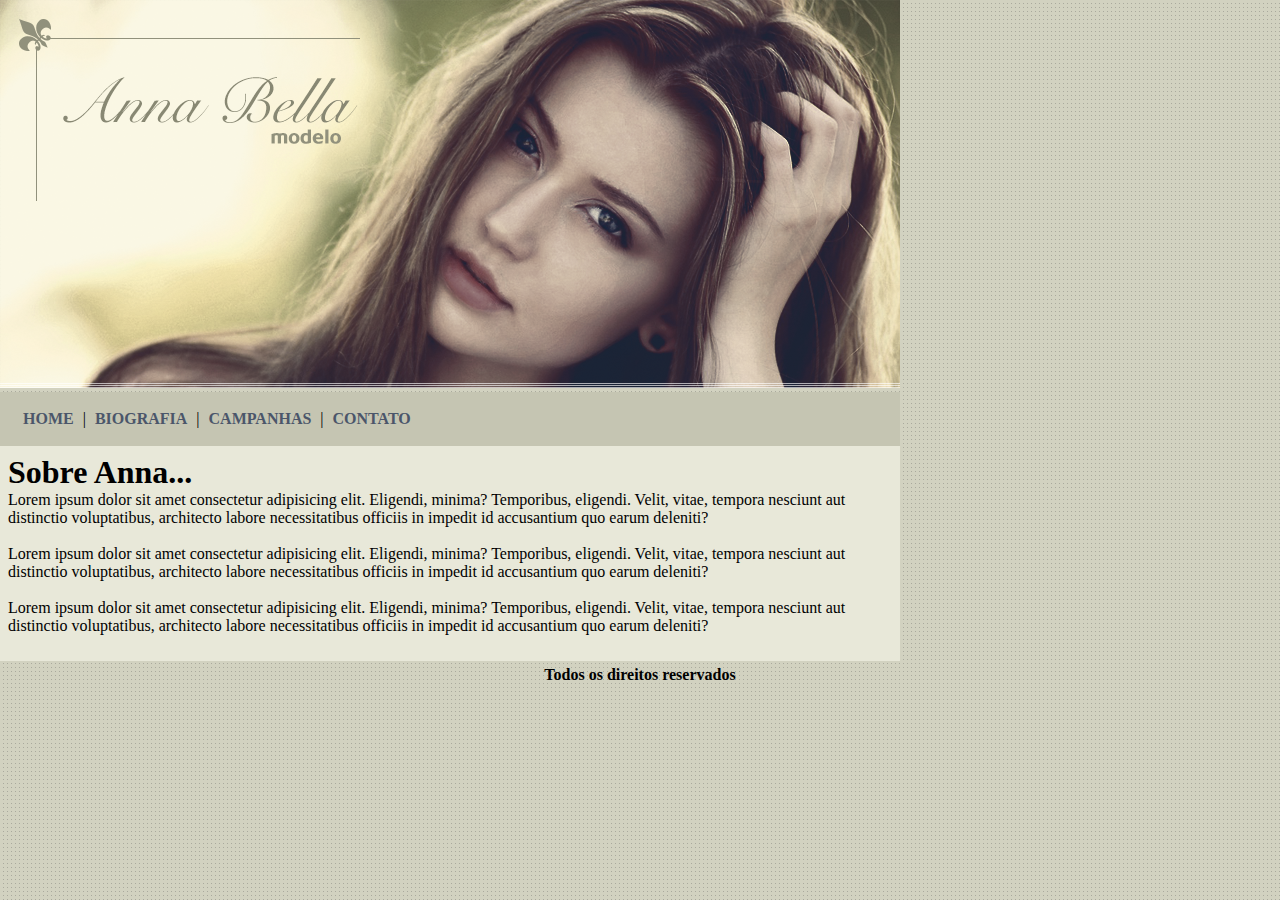
<file: Anna_Bella/Index.html>
<!DOCTYPE html>
<html lang="pt-br">
<head>
    <meta charset="UTF-8">
    <meta name="viewport" content="width=device-width, initial-scale=1.0">
    <title>Anna Bella</title>
    <link rel="stylesheet" href="Estilo.css">
</head>
<body>

    <div id="principal">
        <!-- Capa -->
        <img src="img/capa.png" alt="">
        <!-- Menu -->
        <div id="menu">
        <a href="">HOME</a> |    
        <a href="">BIOGRAFIA</a> |    
        <a href="">CAMPANHAS</a> |    
        <a href="">CONTATO</a>     
        </div>
        <!-- Conteúdo -->
        <div id="conteudo">
        <h1>Sobre Anna...</h1>
        <p>Lorem ipsum dolor sit amet consectetur adipisicing elit. Eligendi, minima? Temporibus, eligendi. Velit, vitae, tempora nesciunt aut distinctio voluptatibus, architecto labore necessitatibus officiis in impedit id accusantium quo earum deleniti?</p><br> 
        <p>Lorem ipsum dolor sit amet consectetur adipisicing elit. Eligendi, minima? Temporibus, eligendi. Velit, vitae, tempora nesciunt aut distinctio voluptatibus, architecto labore necessitatibus officiis in impedit id accusantium quo earum deleniti?</p><br> 
        <p>Lorem ipsum dolor sit amet consectetur adipisicing elit. Eligendi, minima? Temporibus, eligendi. Velit, vitae, tempora nesciunt aut distinctio voluptatibus, architecto labore necessitatibus officiis in impedit id accusantium quo earum deleniti?</p><br> 
        </div>
    </div>
    <div id="rodape">
        <h4>Todos os direitos reservados</h4>
    </div>

    
</body>
</html>
</file>
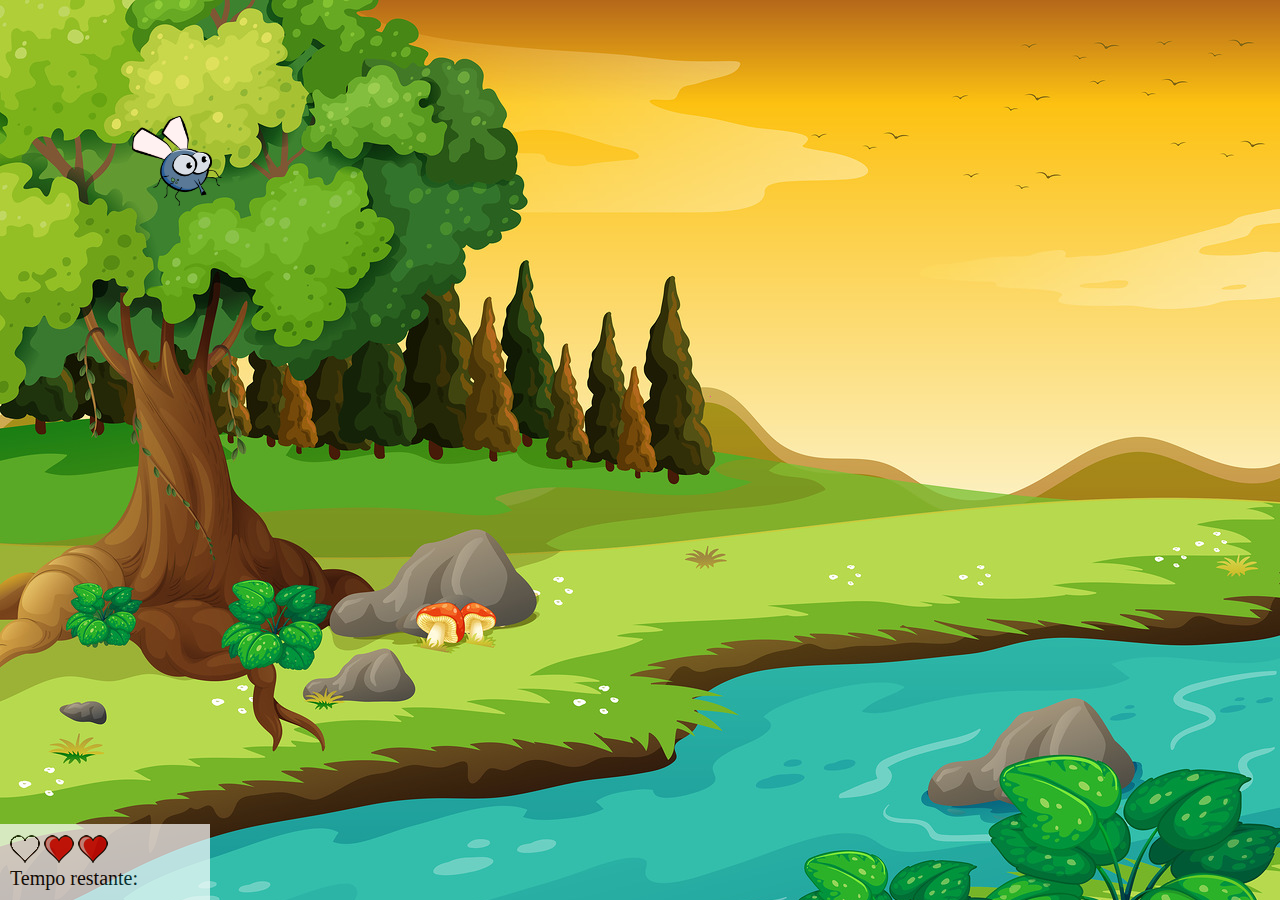
<file: MataMosca/Index.html>
<!DOCTYPE html>
<html lang="pt-br">
<head>
    <meta charset="UTF-8">
    <meta name="viewport" content="width=device-width, initial-scale=1.0">
    <title>Home</title>
    <link rel="stylesheet" href="css/estilo.css">
    <script src="js/game.js"></script>
</head>
<body onresize="ajustePalco()">
    <!-- Painel -->
    <div class="painel">
        <div class="vidas">
            <img id="v1" src="img/coracao_vazio.png">
            <img id="v2" src="img/coracao_cheio.png">
            <img id="v3" src="img/coracao_cheio.png">
            
        </div>
        <div class="cronometro">
            Tempo restante: <span id="cronometro"></span>
        </div>
    </div>



    <!-- Criando elemento dinâmico (a mosca) -->
    <script>
    posicaoRandomica()

    setInterval(function(){
        posicaoRandomica()
    }, 2000)
    </script>
    <!-- Criando cenário -->









    
</body>
</html>
</file>
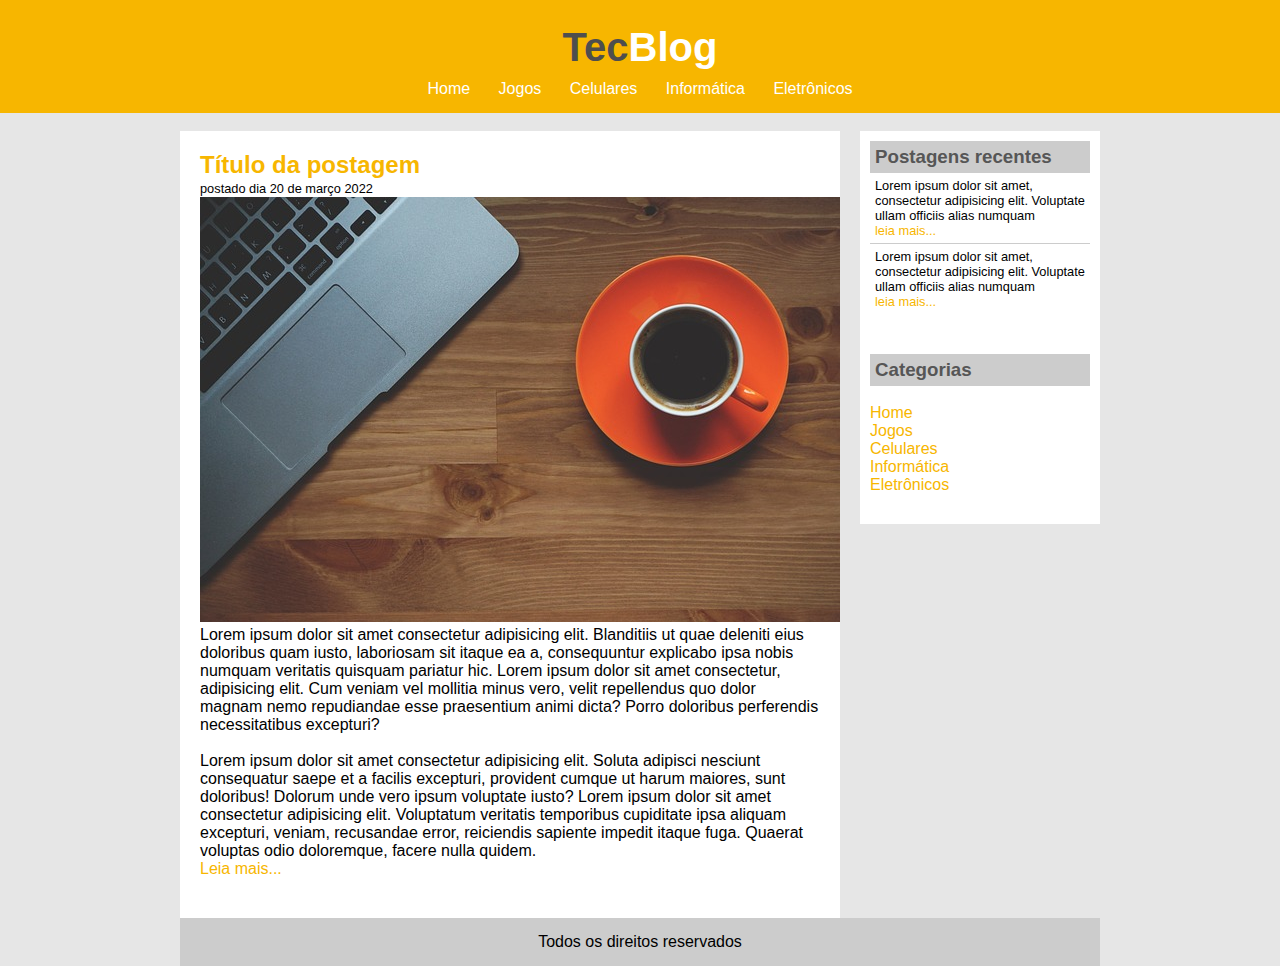
<file: TecBlog/index.html>
<!DOCTYPE html>
<html lang="en">
<head>
    <meta charset="UTF-8">
    <meta name="viewport" content="width=device-width, initial-scale=1.0">
    <title>TecBlog - Mundo Tec</title>
    <link rel="stylesheet" href="css/estilo.css">
</head>
<body>
    <!-- Cabeçalho -->
    <div id="area-cabecalho">
        <!-- Logo -->
        <div id="area-logo">

            <h1>Tec<span style="color: white;">Blog</span></h1>

        </div>
        <!-- Menu -->
        <div id="area-menu">
            <a href="">Home</a>
            <a href="">Jogos</a>
            <a href="">Celulares</a>
            <a href="">Informática</a>
            <a href="">Eletrônicos</a>
        </div>
    </div><br>

    <!-- Área principal//Postagens e lateral -->
    <div id="area-principal">
        <!-- Area postagens -->
        <div id="area-postagens">

            <div class="postagem">
                <h2>Título da postagem</h2>
                <span class="data-postagem">postado dia 20 de março 2022</span>
                <img src="img/imagem1.jpg" alt="">
                <p>
                    Lorem ipsum dolor sit amet consectetur adipisicing elit. Blanditiis ut quae deleniti eius doloribus quam iusto, laboriosam sit itaque ea a, consequuntur explicabo ipsa nobis numquam veritatis quisquam pariatur hic. Lorem ipsum dolor sit amet consectetur, adipisicing elit. Cum veniam vel mollitia minus vero, velit repellendus quo dolor magnam nemo repudiandae esse praesentium animi dicta? Porro doloribus perferendis necessitatibus excepturi?
                </p><br>
                <p>
                    Lorem ipsum dolor sit amet consectetur adipisicing elit. Soluta adipisci nesciunt consequatur saepe et a facilis excepturi, provident cumque ut harum maiores, sunt doloribus! Dolorum unde vero ipsum voluptate iusto? Lorem ipsum dolor sit amet consectetur adipisicing elit. Voluptatum veritatis temporibus cupiditate ipsa aliquam excepturi, veniam, recusandae error, reiciendis sapiente impedit itaque fuga. Quaerat voluptas odio doloremque, facere nulla quidem. <br>
                </p>
                <a href="">Leia mais...</a>
                
            </div>

        </div>

        <!-- Area lateral -->
        <div id="area-lateral">
            <div class="conteudo-lateral">
                <h3>Postagens recentes</h3>
                <div class="postagem-lateral">
                <p>Lorem ipsum dolor sit amet, consectetur adipisicing elit. Voluptate ullam officiis alias numquam</p>
                    <a href="">leia mais...</a>
                </div>
                <div class="postagem-lateral" style="border-bottom: none;">
                    <p>Lorem ipsum dolor sit amet, consectetur adipisicing elit. Voluptate ullam officiis alias numquam</p>
                    <a href="">leia mais...</a>
                </div>
            </div>
        <!-- Navegação lateral -->
            <div class="conteudo-lateral">
                <h3>Categorias</h3><br>
                <a href="">Home</a> <br>
                <a href="">Jogos</a> <br>
                <a href="">Celulares</a><br>
                <a href="">Informática</a><br>
                <a href="">Eletrônicos</a>
                
        </div>

      
    </div>
      <!-- Rodape -->
      <div id="rodape">
        Todos os direitos reservados
    </div>





    
</body>
</html>
</file>
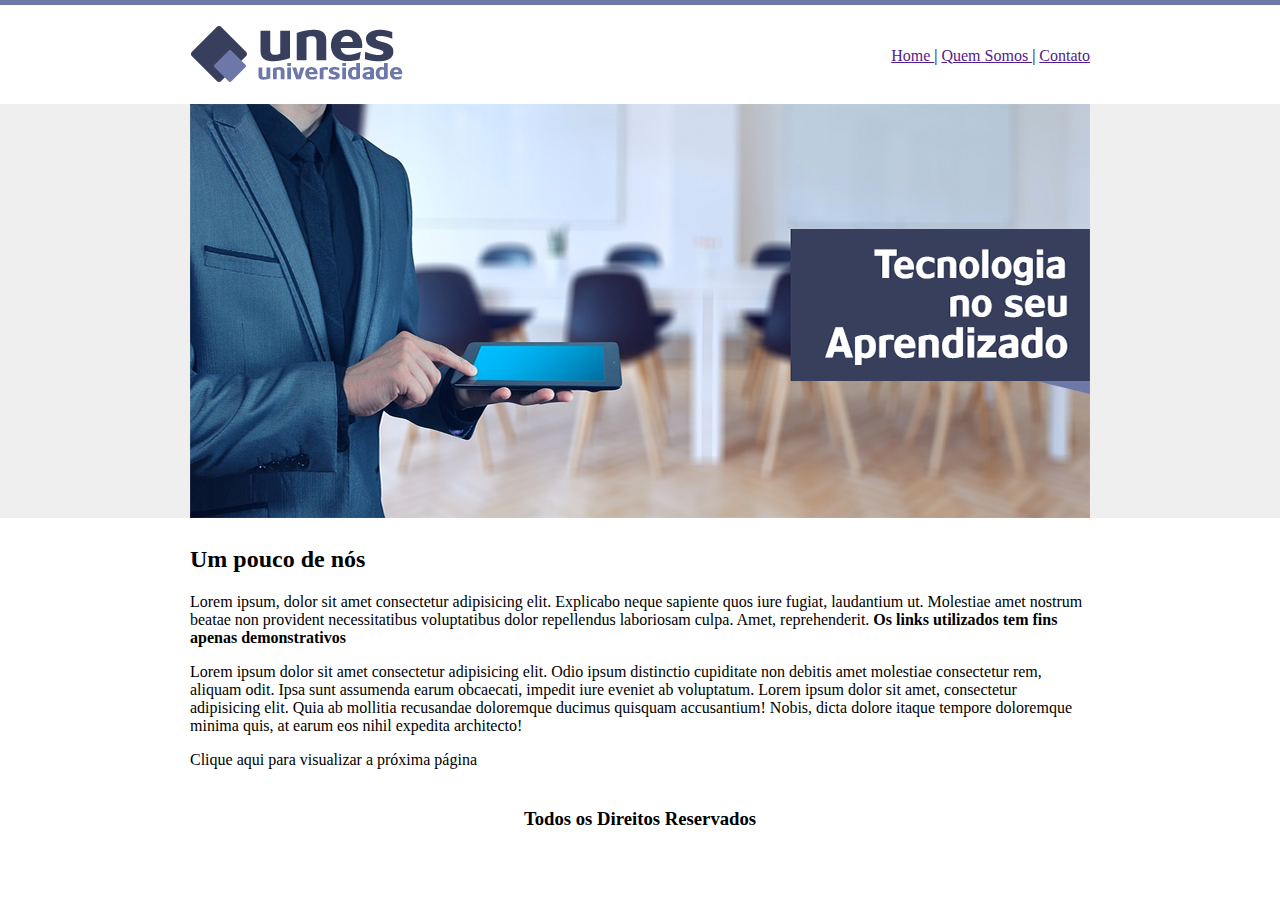
<file: Unes/Index.html>
<!DOCTYPE html>
<html lang="pt-br">
<head>
    <meta charset="UTF-8">
    <meta name="viewport" content="width=device-width, initial-scale=1.0">
    <title>Unes - página principal</title>
</head>
<body background="img/fundo.png">

    <table width = '900px' align="center" border="0">
        <tr>
            <td height = '89'><img src="img/logo.png" alt=""></td>
            <td align="right">
                <a href="">Home </a> |
                <a href="">Quem Somos </a> |
                <a href="">Contato</a>
            </td>
        </tr>

        <tr>
            <td colspan="2"><img src="img/capa.png" alt=""></td>
        </tr>

        <tr>
            <td colspan="2">
                <h2>Um pouco de nós</h2>
                <p>Lorem ipsum, dolor sit amet consectetur adipisicing elit. Explicabo neque sapiente quos iure fugiat, laudantium ut. Molestiae amet nostrum beatae non provident necessitatibus voluptatibus dolor repellendus laboriosam culpa. Amet, reprehenderit.
                <strong>Os links utilizados tem fins apenas demonstrativos</strong>
                </p>
                <p>Lorem ipsum dolor sit amet consectetur adipisicing elit. Odio ipsum distinctio cupiditate non debitis amet molestiae consectetur rem, aliquam odit. Ipsa sunt assumenda earum obcaecati, impedit iure eveniet ab voluptatum. Lorem ipsum dolor sit amet, consectetur adipisicing elit. Quia ab mollitia recusandae doloremque ducimus quisquam accusantium! Nobis, dicta dolore itaque tempore doloremque minima quis, at earum eos nihil expedita architecto!</p>
                <p><a href=""></a>Clique aqui para visualizar a próxima página</p>
            </td>
        </tr>

        <tr>
            <td colspan="2" align="center"><h3>Todos os Direitos Reservados</h3></td>
        </tr>


    </table>
</body>
</html>
</file>
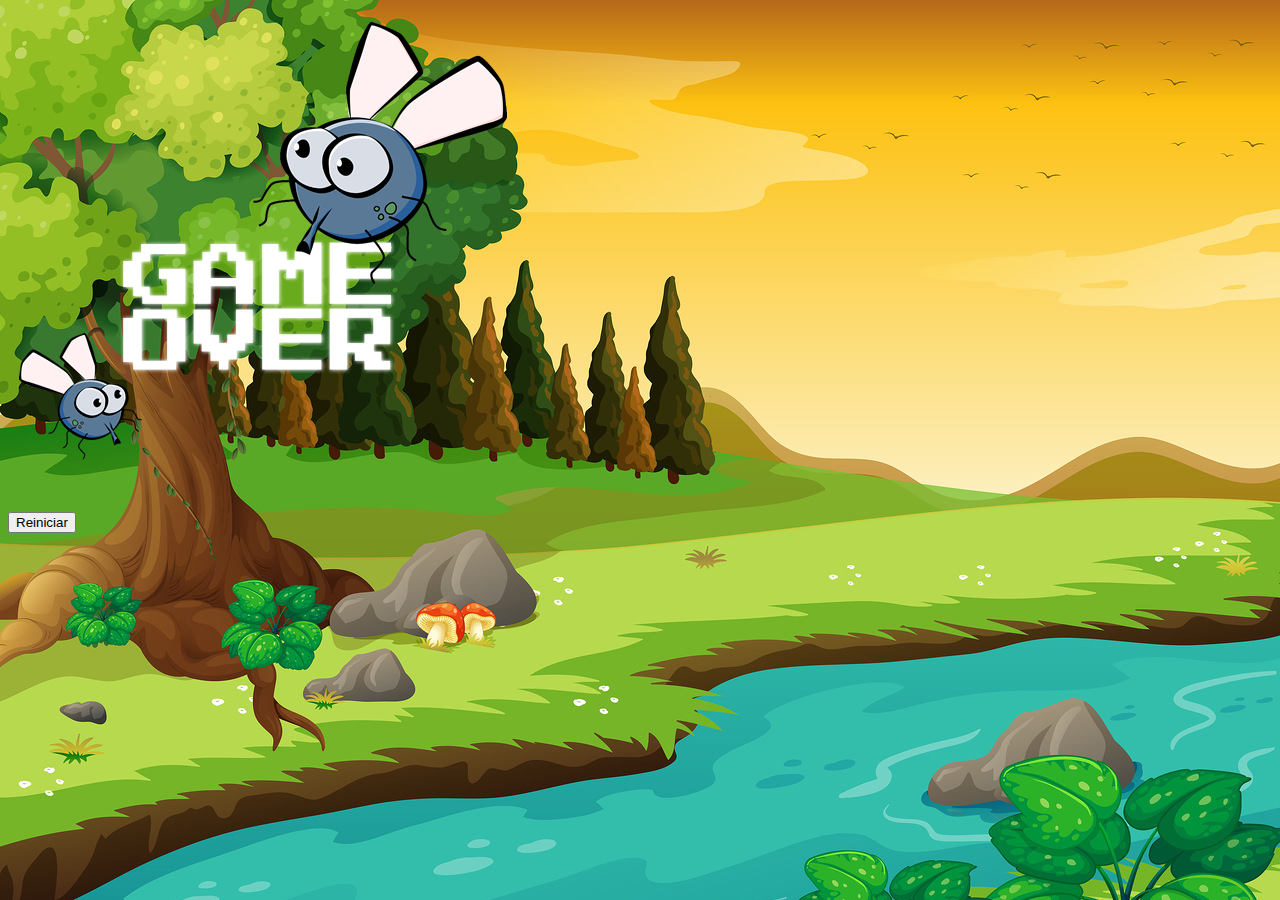
<file: MataMosca/fim_de_jogo.html>
<!DOCTYPE html>
<html lang="pt-br">
<head>
    <meta charset="UTF-8">
    <meta name="viewport" content="width=device-width, initial-scale=1.0">
    <title>Fim De Jogo</title>
    <!-- Incluindo BootStrap CDN -->
    <link href="https://cdn.jsdelivr.net/npm/bootstrap@5.3.2/dist/css/bootstrap.min.css" rel="stylesheet" integrity="sha384-T3c6CoIi6uLrA9TneNEoa7RxnatzjcDSCmG1MXxSR1GAsXEV/Dwwykc2MPK8M2HN" crossorigin="anonymous">
    <script src="https://cdn.jsdelivr.net/npm/bootstrap@5.3.2/dist/js/bootstrap.bundle.min.js" integrity="sha384-C6RzsynM9kWDrMNeT87bh95OGNyZPhcTNXj1NW7RuBCsyN/o0jlpcV8Qyq46cDfL" crossorigin="anonymous"></script>
    <!-- --- -->
    <link rel="stylesheet" href="css/estilo.css">
</head>
<body>
    <div class="container">
        <div class="row">
            <div class="col">
                <div class="d-flex justify-content-center">
                <img src="img/game_over.png" alt="">
                </div>
            </div>
        </div>

        <div class="row">
            <div class="col">
                <div class="d-flex justify-content-center">
                <button type="button" class="btn btn-dark btn-lg" onclick="window.location.href = 'Index.html'">Reiniciar</button>
                </div>
            </div>
        </div>
    </div>




    
</body>
</html>
</file>
<file: Anna_Bella/Estilo.css>
/* Corpo da página */
*{
    padding: 0px;
    margin: 0px;
}
body{
    background: #d2d2c1 url('img/fundo.png');
}
#principal{
    width: 900px;
}
/* Menu */
#menu{
    background: #c5c5b2;
    padding: 18px;
}
a{
    color: #4b566a;
    text-decoration: none;
    font-weight: bold;
    padding: 5px;
}
#conteudo{
    background: #e8e8d9;
    padding: 8px;
}
#rodape{
    padding: 5px;
    text-align: center;
}
</file>
<file: MataMosca/css/estilo.css>
/* Cenário */
body{
    background-image: url(../img/bg.jpg);
    background-repeat: no-repeat;
    background-size: 100%;
}
.painel{
    position: absolute;
    width: 190px;
    padding: 10px;
    bottom: 0px;
    border-top: solid 1px #fff;
    background-color: #fff;
    opacity: 0.7;
    left: 0px;
}
.vidas{
    float: left;
}
.cronometro{
    float: left;
    font-size: 20px;
    font-style: bold;
}

/* Criando elemento alvo (mosca) */
.mosca1{
    width: 50px;
    height: 50px;
}
.mosca2{
    width: 70px;
    height: 70px;
}
.mosca3{
    width: 90px;
    height: 90px;
}

/* Direções randômicas para alvo */
.ladoA{
    transform: scaleX(1);
}
.ladoB{
    transform: scaleX(-1);
}
</file>
<file: TecBlog/css/estilo.css>
*{
    padding: 0;
    margin: 0;
}
body{
    font-size: 1em;
    font-family: 'Trebuchet MS', Helvetica, sans-serif;
    background: #e6e6e6;
}

/* Layout */
#area-logo, #area-logo {
    padding: 10px;
}
#area-cabecalho{
    background-color: #f7b600;
    padding: 15px;
    text-align: center;
}

/* -----Formatação Logo----- */
h1{
    color: #4e4e4e;
    font-size: 2.5em;
}

/* Menu */
a{
    text-decoration: none;
    color: #f7b600;
}
a:hover{
    text-decoration: underline;
}

#area-cabecalho a:link, #area-cabecalho a:visited{
    color: #fff;
    padding: 8px 12px;
}

#area-cabecalho a:hover{
    color: #f7b600;
    background: #fff;
}

/* Área principal/Conteúdo & lateral */
#area-principal{
    width: 920px;
    margin: 0 auto;
}

/* area de postagens */
#area-postagens{
    background: #fff;
    width: 660px;
    float: left;
}
.postagem{
    padding: 20px;
    margin-bottom: 20px;
    background-color: #fff;
}
h2{
    color: #f7b600;
}
.data-postagem{
    font-size: 0.8em;
    border-bottom: 1px solid #f4f4f4;
    padding-bottom: 10px;
    margin-bottom: 10px;
}

/* area lateral */
#area-lateral{
    background: #fff;
    width: 240px;
    float: right;
}

/* Rodape */
#rodape{
    background: #ccc;
    text-align: center;
    padding: 15px;
    clear: both;
}

/* Postagens laterais */
.conteudo-lateral{
    background: white;
    padding: 10px;
    margin-bottom: 20px;
}

h3{
    color: #565656;
    background: #ccc;
    padding: 5px;
}

.postagem-lateral{
    font-size: 0.8em;
    padding: 5px;   
    border-bottom: 1px groove #ccc;

}
</file>
